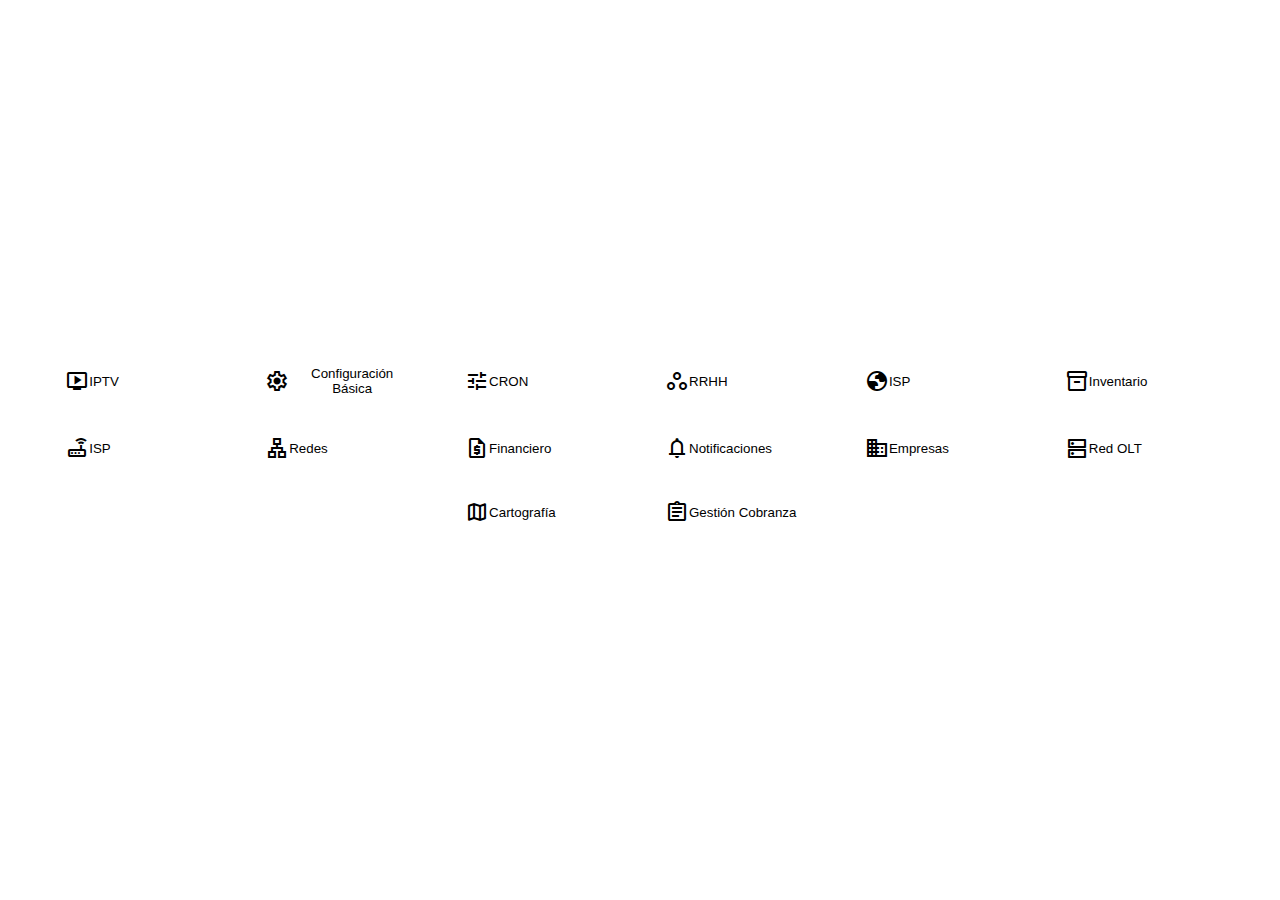
<file: Dificultad1/index.html>
<!DOCTYPE html>
<html lang="en">
<head>
  <meta charset="UTF-8">
  <meta name="viewport" content="width=device-width, initial-scale=1.0">
  <title>Menú de Botones</title>
  <link rel="stylesheet" href="https://fonts.googleapis.com/css2?family=Material+Symbols+Outlined:opsz,wght,FILL,GRAD@20..48,100..700,0..1,-50..200" />
  <link rel="stylesheet" href="styles.css">
</head>
<body>
  <div class="button-container">
    <div class="button-row">
      <button class="menu-button"><span class="material-symbols-outlined">live_tv</span> IPTV</button>
      <button class="menu-button"><span class="material-symbols-outlined">settings</span> Configuración Básica</button>
      <button class="menu-button"><span class="material-symbols-outlined">Tune</span> CRON</button>
      <button class="menu-button"><span class="material-symbols-outlined">workspaces</span> RRHH</button>
      <button class="menu-button"><span class="material-symbols-outlined">Globe</span> ISP</button>
      <button class="menu-button"><span class="material-symbols-outlined">inventory_2</span> Inventario</button>
    </div>
    <div class="button-row">
      <button class="menu-button"><span class="material-symbols-outlined">router</span> ISP</button>
      <button class="menu-button"><span class="material-symbols-outlined">lan</span> Redes</button>
      <button class="menu-button"><span class="material-symbols-outlined">request_quote</span> Financiero</button>
      <button class="menu-button"><span class="material-symbols-outlined">notifications</span> Notificaciones</button>
      <button class="menu-button"><span class="material-symbols-outlined">business</span> Empresas</button>
      <button class="menu-button"><span class="material-symbols-outlined">dns</span> Red OLT</button>
    </div>
    <div class="button-row">
      <button class="menu-button"><span class="material-symbols-outlined">map</span> Cartografía</button>
      <button class="menu-button"><span class="material-symbols-outlined">assignment</span> Gestión Cobranza</button>
    </div>
  </div>

  <script src="script.js"></script>
</body>
</html>
</file>
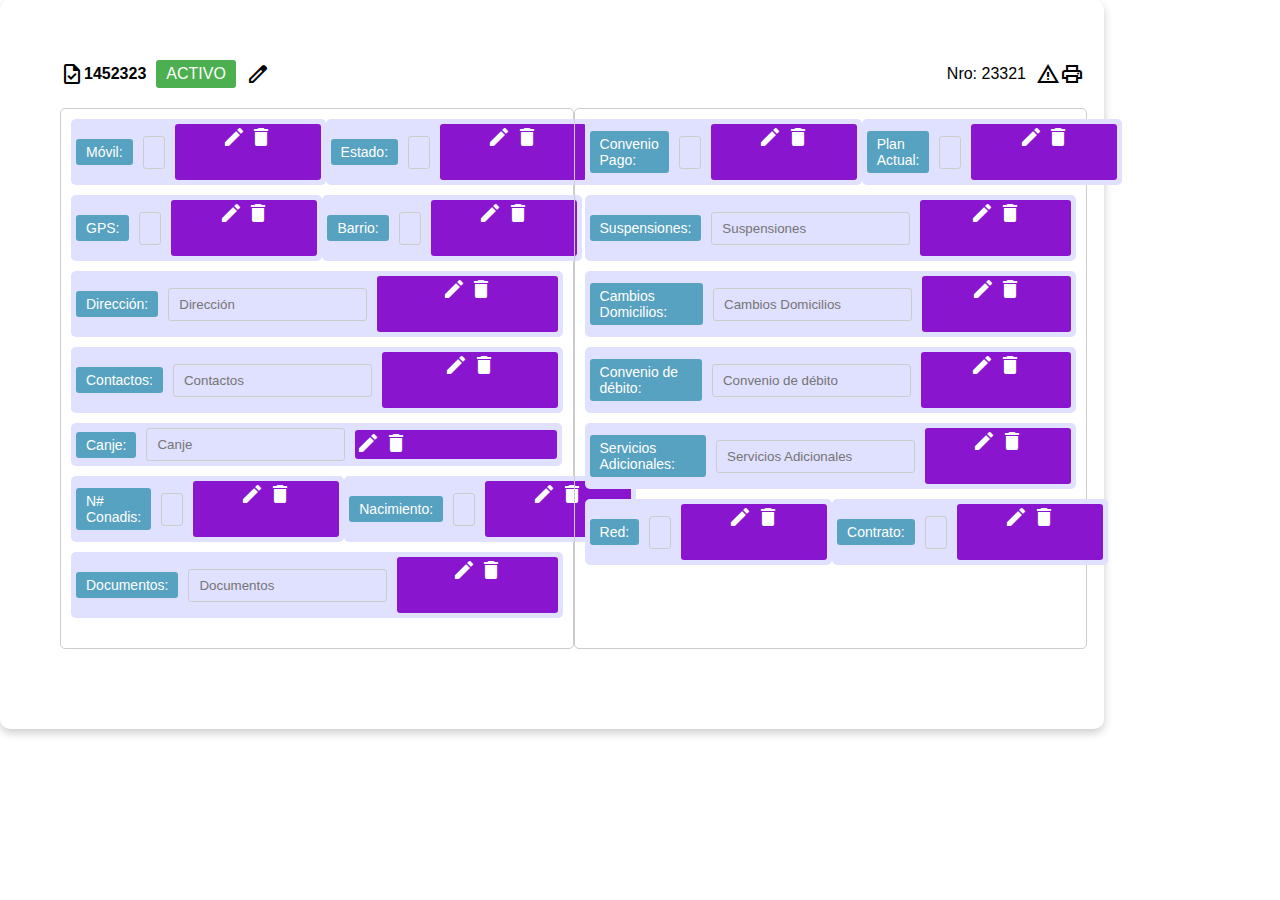
<file: Dificultad2/index.html>
<!DOCTYPE html>
<html lang="en">
<head>
  <meta charset="UTF-8">
  <meta name="viewport" content="width=device-width, initial-scale=1.0">
  <title>Formulario</title>
  <link rel="stylesheet" href="https://fonts.googleapis.com/css2?family=Material+Icons">
  <link rel="stylesheet" href="https://fonts.googleapis.com/css2?family=Material+Symbols+Outlined:opsz,wght,FILL,GRAD@20..48,100..700,0..1,-50..200" />
  <link rel="stylesheet" href="styles.css">
</head>
<body>
  <div class="main-container">
    <div class="primary-panel">
      <div class="header-panel">
        <span class="material-symbols-outlined">task</span>
        <span class="id">1452323</span>
        <span class="status">ACTIVO</span>
        <span class="material-symbols-outlined">edit</span>
        <span class="vehicle-number">Nro: 23321</span>
        <span class="material-symbols-outlined">warning</span>
        <span class="material-symbols-outlined">print</span>
      </div>
      <div class="content-panel">
        <div class="form-box-container">
          <div class="left-form form-box">
            <div class="form-section">
              <div class="input-group half-width">
                <div class="input-wrapper">
                  <span class="input-label">Móvil:</span>
                  <input type="text" placeholder="Móvil" class="unfilled">
                  <button class="dropdown-btn">
                    <span class="material-icons">edit</span>
                    <span class="material-icons">delete</span>
                    <span class="material-icons">upload</span>
                  </button>
                </div>
                <div class="input-wrapper">
                  <span class="input-label">Estado:</span>
                  <input type="text" placeholder="Estado" class="unfilled">
                  <button class="dropdown-btn">
                    <span class="material-icons">edit</span>
                    <span class="material-icons">delete</span>
                    <span class="material-icons">upload</span>
                  </button>
                </div>
              </div>
              <div class="input-group half-width">
                <div class="input-wrapper">
                  <span class="input-label">GPS:</span>
                  <input type="text" placeholder="GPS" class="unfilled">
                  <button class="dropdown-btn">
                    <span class="material-icons">edit</span>
                    <span class="material-icons">delete</span>
                    <span class="material-icons">upload</span>
                  </button>
                </div>
                <div class="input-wrapper">
                  <span class="input-label">Barrio:</span>
                  <input type="text" placeholder="Barrio" class="unfilled">
                  <button class="dropdown-btn">
                    <span class="material-icons">edit</span>
                    <span class="material-icons">delete</span>
                    <span class="material-icons">upload</span>
                  </button>
                </div>
              </div>
              <div class="input-group">
                <div class="input-wrapper">
                  <span class="input-label">Dirección:</span>
                  <input type="text" placeholder="Dirección" class="unfilled">
                  <button class="dropdown-btn">
                    <span class="material-icons">edit</span>
                    <span class="material-icons">delete</span>
                    <span class="material-icons">upload</span>
                  </button>
                </div>
              </div>
              <div class="input-group">
                <div class="input-wrapper">
                  <span class="input-label">Contactos:</span>
                  <input type="text" placeholder="Contactos" class="unfilled">
                  <button class="dropdown-btn">
                    <span class="material-icons">edit</span>
                    <span class="material-icons">delete</span>
                    <span class="material-icons">upload</span>
                  </button>
                </div>
              </div>
              <div class="input-group">
                <div class="input-wrapper">
                  <span class="input-label">Canje:</span>
                  <input type="text" placeholder="Canje" class="unfilled">
                  <button class="dropdown-btn">
                    <span class="material-icons">edit</span>
                    <span class="material-icons">delete</span>
                    <span class="material-icons">upload</span>
                  </button>
                </div>
              </div>
              <div class="input-group half-width">
                <div class="input-wrapper">
                  <span class="input-label">N# Conadis:</span>
                  <input type="text" placeholder="Carnet Conadis" class="unfilled">
                  <button class="dropdown-btn">
                    <span class="material-icons">edit</span>
                    <span class="material-icons">delete</span>
                    <span class="material-icons">upload</span>
                  </button>
                </div>
                <div class="input-wrapper">
                  <span class="input-label">Nacimiento:</span>
                  <input type="text" placeholder="aa/mm/dd" class="unfilled">
                  <button class="dropdown-btn">
                    <span class="material-icons">edit</span>
                    <span class="material-icons">delete</span>
                    <span class="material-icons">upload</span>
                  </button>
                </div>
              </div>
              <div class="input-group">
                <div class="input-wrapper">
                  <span class="input-label">Documentos:</span>
                  <input type="text" placeholder="Documentos" class="unfilled">
                  <button class="dropdown-btn">
                    <span class="material-icons">edit</span>
                    <span class="material-icons">delete</span>
                    <span class="material-icons">upload</span>
                  </button>
                </div>
              </div>
            </div>
          </div>
          <div class="right-form form-box">
            <div class="form-section">
              <div class="input-group half-width">
                <div class="input-wrapper">
                  <span class="input-label">Convenio Pago:</span>
                  <input type="text" placeholder="Convenio Pago" class="unfilled">
                  <button class="dropdown-btn">
                    <span class="material-icons">edit</span>
                    <span class="material-icons">delete</span>
                    <span class="material-icons">upload</span>
                  </button>
                </div>
                <div class="input-wrapper">
                  <span class="input-label">Plan Actual:</span>
                  <input type="text" placeholder="Plan Actual" class="unfilled">
                  <button class="dropdown-btn">
                    <span class="material-icons">edit</span>
                    <span class="material-icons">delete</span>
                    <span class="material-icons">upload</span>
                  </button>
                </div>
              </div>
              <div class="input-group">
                <div class="input-wrapper">
                  <span class="input-label">Suspensiones:</span>
                  <input type="text" placeholder="Suspensiones" class="unfilled">
                  <button class="dropdown-btn">
                    <span class="material-icons">edit</span>
                    <span class="material-icons">delete</span>
                    <span class="material-icons">upload</span>
                  </button>
                </div>
              </div>
              <div class="input-group">
                <div class="input-wrapper">
                  <span class="input-label">Cambios Domicilios:</span>
                  <input type="text" placeholder="Cambios Domicilios" class="unfilled">
                  <button class="dropdown-btn">
                    <span class="material-icons">edit</span>
                    <span class="material-icons">delete</span>
                    <span class="material-icons">upload</span>
                  </button>
                </div>
              </div>
              <div class="input-group">
                <div class="input-wrapper">
                  <span class="input-label">Convenio de débito:</span>
                  <input type="text" placeholder="Convenio de débito" class="unfilled">
                  <button class="dropdown-btn">
                    <span class="material-icons">edit</span>
                    <span class="material-icons">delete</span>
                    <span class="material-icons">upload</span>
                  </button>
                </div>
              </div>
              <div class="input-group">
                <div class="input-wrapper">
                  <span class="input-label">Servicios Adicionales:</span>
                  <input type="text" placeholder="Servicios Adicionales" class="unfilled">
                  <button class="dropdown-btn">
                    <span class="material-icons">edit</span>
                    <span class="material-icons">delete</span>
                    <span class="material-icons">upload</span>
                  </button>
                </div>
              </div>
              <div class="input-group half-width">
                <div class="input-wrapper">
                  <span class="input-label">Red:</span>
                  <input type="text" placeholder="Red" class="unfilled">
                  <button class="dropdown-btn">
                    <span class="material-icons">edit</span>
                    <span class="material-icons">delete</span>
                    <span class="material-icons">upload</span>
                  </button>
                </div>
                <div class="input-wrapper">
                  <span class="input-label">Contrato:</span>
                  <input type="text" placeholder="Contrato" class="unfilled">
                  <button class="dropdown-btn">
                    <span class="material-icons">edit</span>
                    <span class="material-icons">delete</span>
                    <span class="material-icons">upload</span>
                  </button>
                </div>
              </div>
            </div>
          </div>
        </div>
      </div>
    </div>
  </div>

  <script src="script.js"></script>
</body>
</html>
</file>
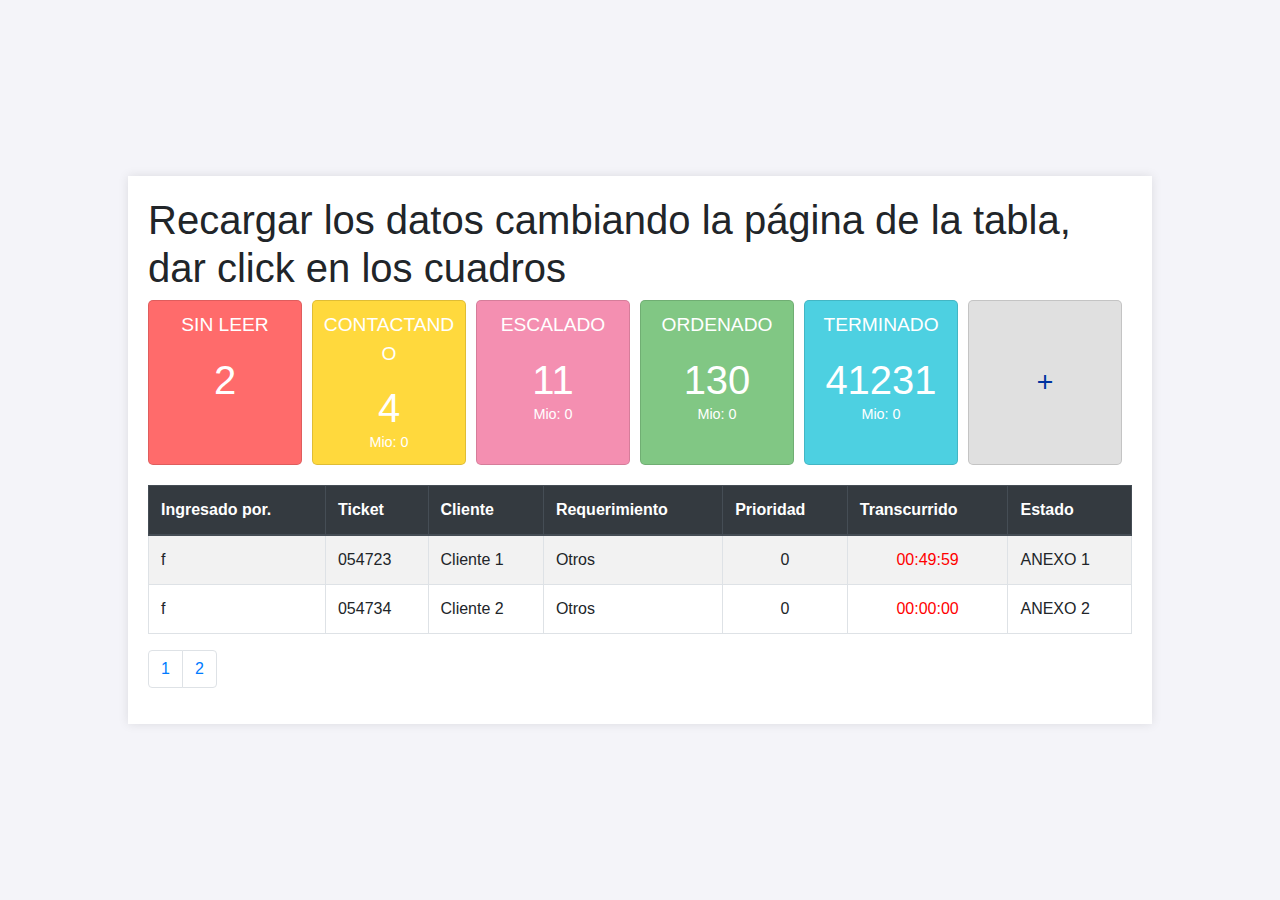
<file: Dificultad3/index.html>
<!DOCTYPE html>
<html lang="es">
<head>
    <meta charset="UTF-8">
    <meta name="viewport" content="width=device-width, initial-scale=1.0">
    <title>Panel de Reportes</title>
    <link href="https://fonts.googleapis.com/css2?family=Material+Icons" rel="stylesheet">
    <link rel="stylesheet" href="https://stackpath.bootstrapcdn.com/bootstrap/4.5.2/css/bootstrap.min.css">
    <link rel="stylesheet" href="styles.css">
</head>
<body>
    <div class="container">
        <h1>Recargar los datos cambiando la página de la tabla, dar click en los cuadros</h1>
        
        <div class="dashboard">
            <div class="card red" onclick="highlightCard(this)">
                <div class="card-title">SIN LEER</div>
                <div class="card-number">2</div>
            </div>
            <div class="card yellow" onclick="highlightCard(this)">
                <div class="card-title">CONTACTANDO</div>
                <div class="card-number">4</div>
                <div class="card-subtitle">Mio: 0</div>
            </div>
            <div class="card pink" onclick="highlightCard(this)">
                <div class="card-title">ESCALADO</div>
                <div class="card-number">11</div>
                <div class="card-subtitle">Mio: 0</div>
            </div>
            <div class="card green" onclick="highlightCard(this)">
                <div class="card-title">ORDENADO</div>
                <div class="card-number">130</div>
                <div class="card-subtitle">Mio: 0</div>
            </div>
            <div class="card cyan" onclick="highlightCard(this)">
                <div class="card-title">TERMINADO</div>
                <div class="card-number">41231</div>
                <div class="card-subtitle">Mio: 0</div>
            </div>
            <div class="card add-card">
                <span class="material-icons">add</span>
            </div>
        </div>
        <div class="table-container">
            <table class="table table-bordered table-striped table-hover">
                <thead class="thead-dark">
                    <tr>
                        <th>Ingresado por.</th>
                        <th>Ticket</th>
                        <th>Cliente</th>
                        <th>Requerimiento</th>
                        <th>Prioridad</th>
                        <th>Transcurrido</th>
                        <th>Estado</th>
                    </tr>
                </thead>
                <tbody id="table-body">
                    <tr>
                        <td>f</td>
                        <td>054723</td>
                        <td>Cliente 1</td>
                        <td>Otros</td>
                        <td class="priority">0</td>
                        <td class="time">00:49:59</td>
                        <td>ANEXO 1</td>
                    </tr>
                    <tr>
                        <td>f</td>
                        <td>054734</td>
                        <td>Cliente 2</td>
                        <td>Otros</td>
                        <td class="priority">0</td>
                        <td class="time">00:00:00</td>
                        <td>ANEXO 2</td>
                    </tr>
                </tbody>
            </table>
            <nav aria-label="Page navigation example">
                <ul class="pagination">
                    <li class="page-item"><a class="page-link" href="#" onclick="changePage(1)">1</a></li>
                    <li class="page-item"><a class="page-link" href="#" onclick="changePage(2)">2</a></li>
                </ul>
            </nav>
        </div>
    </div>
    <script src="https://code.jquery.com/jquery-3.5.1.slim.min.js"></script>
    <script src="https://cdn.jsdelivr.net/npm/@popperjs/core@2.9.2/dist/umd/popper.min.js"></script>
    <script src="https://stackpath.bootstrapcdn.com/bootstrap/4.5.2/js/bootstrap.min.js"></script>
    <script src="script.js"></script>
</body>
</html>
</file>
<file: Dificultad1/styles.css>
body {
    font-family: Arial, sans-serif;
    margin: 0;
    padding: 0;
    height: 100vh;
    display: flex;
    justify-content: center;
    align-items: center;
  }
  
  .button-container {
    width: 100%;
    max-width: 1200px;
    padding: 20px;
  }
  
  .button-row {
    display: flex;
    justify-content: center;
    flex-wrap: wrap;
    margin-bottom: 10px;
  }
  
  .menu-button {
    display: flex;
    align-items: center;
    padding: 10px 20px;
    margin: 5px;
    background-color: #ffffff;
    border: none;
    cursor: pointer;
    transition: background-color 0.3s;
    flex: 0 0 calc(16.66% - 10px);
    max-width: calc(16.66% - 10px);
  }
  
  .menu-button:hover {
    background-color: #e0e0e0;
  }
  
  .menu-button.active {
    background-color: #800080; /* Morado */
    color: #ffffff;
  }
</file>
<file: Dificultad2/styles.css>
body {
  font-family: Arial, sans-serif;
  margin: 0;
  padding: 0;
}

.main-container {
  background-color: #ffffff;
  padding: 40px;
  border-radius: 10px;
  box-shadow: 0 4px 10px rgba(0, 0, 0, 0.2);
  width: 80%;
  max-width: 1200px;
  display: flex;
  justify-content: space-between;
  margin-bottom: 20px;
}

.primary-panel {
  flex: 1;
  padding: 20px;
  width: 100%;
}

.header-panel {
  display: flex;
  align-items: center;
  margin-bottom: 20px;
}

.id {
  font-weight: bold;
  margin-right: 10px;
}

.status {
  background-color: #4caf50;
  color: #ffffff;
  padding: 5px 10px;
  border-radius: 3px;
  margin-right: 10px;
}

.vehicle-number {
  margin-left: auto;
  margin-right: 10px;
}

.content-panel {
  display: flex;
  flex-direction: column;
}

.form-box-container {
  display: flex;
  justify-content: space-between;
}

.left-form, .right-form {
  border: 1px solid #ccc;
  border-radius: 5px;
  padding: 10px;
  margin-bottom: 20px;
  width: 48%;
}

.form-section {
  display: flex;
  flex-direction: column;
  margin-bottom: 10px;
}

.input-group {
  display: flex;
  align-items: center;
  margin-bottom: 10px;
}

.input-wrapper {
  display: flex;
  align-items: center;
  background-color: #e0e0ff; /* Azul claro */
  padding: 5px;
  border-radius: 5px;
}

.input-label {
  background-color: #57a2c0; /* Verde */
  color: #ffffff;
  padding: 5px 10px;
  border-radius: 3px;
  margin-right: 10px;
  font-size: 14px;
}

.input-group input {
  flex: 1;
  padding: 8px 10px;
  border: 1px solid #ccc;
  border-radius: 3px;
}

.input-group input.unfilled {
  background-color: #e0e0ff; /* Azul claro */
  color: #3355ff; /* Azul más profundo */
}

.input-group.half-width input {
  width: calc(50% - 5px); /* Se ajusta el ancho de los input a la mitad menos el espacio entre ellos */
}

.input-group.half-width input:first-child {
  margin-right: 5px; /* Espacio entre los input de la mitad */
}

.dropdown-btn {
  background-color: #8a15ce; /* Verde */
  color: #ffffff;
  border: none;
  padding: 1px 1px;
  border-radius: 3px;
  cursor: pointer;
  margin-left: 10px;
}
</file>
<file: Dificultad3/styles.css>
body {
    font-family: Arial, sans-serif;
    margin: 0;
    padding: 0;
    display: flex;
    justify-content: center;
    align-items: center;
    height: 100vh;
    background-color: #f4f4f9;
}

.container {
    width: 80%;
    max-width: 1200px;
    background: #fff;
    padding: 20px;
    box-shadow: 0 0 10px rgba(0,0,0,0.1);
}

h1 {
    margin-top: 0;
}

.dashboard {
    display: flex;
    justify-content: space-between;
    margin-bottom: 20px;
}

.card {
    width: 18%;
    padding: 10px;
    color: #fff;
    text-align: center;
    border-radius: 5px;
    transition: opacity 0.3s, transform 0.3s;
    margin-right: 10px;
}

.card:hover {
    cursor: pointer;
    transform: scale(1.05);
}

.red { background-color: #ff6b6b; }
.yellow { background-color: #ffd93d; }
.pink { background-color: #f48fb1; }
.green { background-color: #81c784; }
.cyan { background-color: #4dd0e1; }
.add-card {
    background-color: #e0e0e0;
    color: #0033a0;
    display: flex;
    justify-content: center;
    align-items: center;
    font-size: 2rem;
}

.card-title {
    font-size: 1.2rem;
    margin-bottom: 10px;
}

.card-number {
    font-size: 2.5rem;
}

.card-subtitle {
    font-size: 0.9rem;
}

.table-container {
    overflow-x: auto;
}

.priority {
    text-align: center;
}

.time {
    text-align: center;
    color: red;
}

@media screen and (max-width: 768px) {
    .dashboard {
        flex-direction: column;
    }
    .card {
        width: 100%;
        margin-bottom: 10px;
    }
}

.dashboard .card.dim {
    opacity: 0.5;
}

.dashboard .card.highlighted {
    opacity: 1;
}
.table-container table {
    background-color: rgb(255, 255, 255) !important;
}
.table-header th {
    color: rgb(0, 0, 226) !important;
}
</file>
